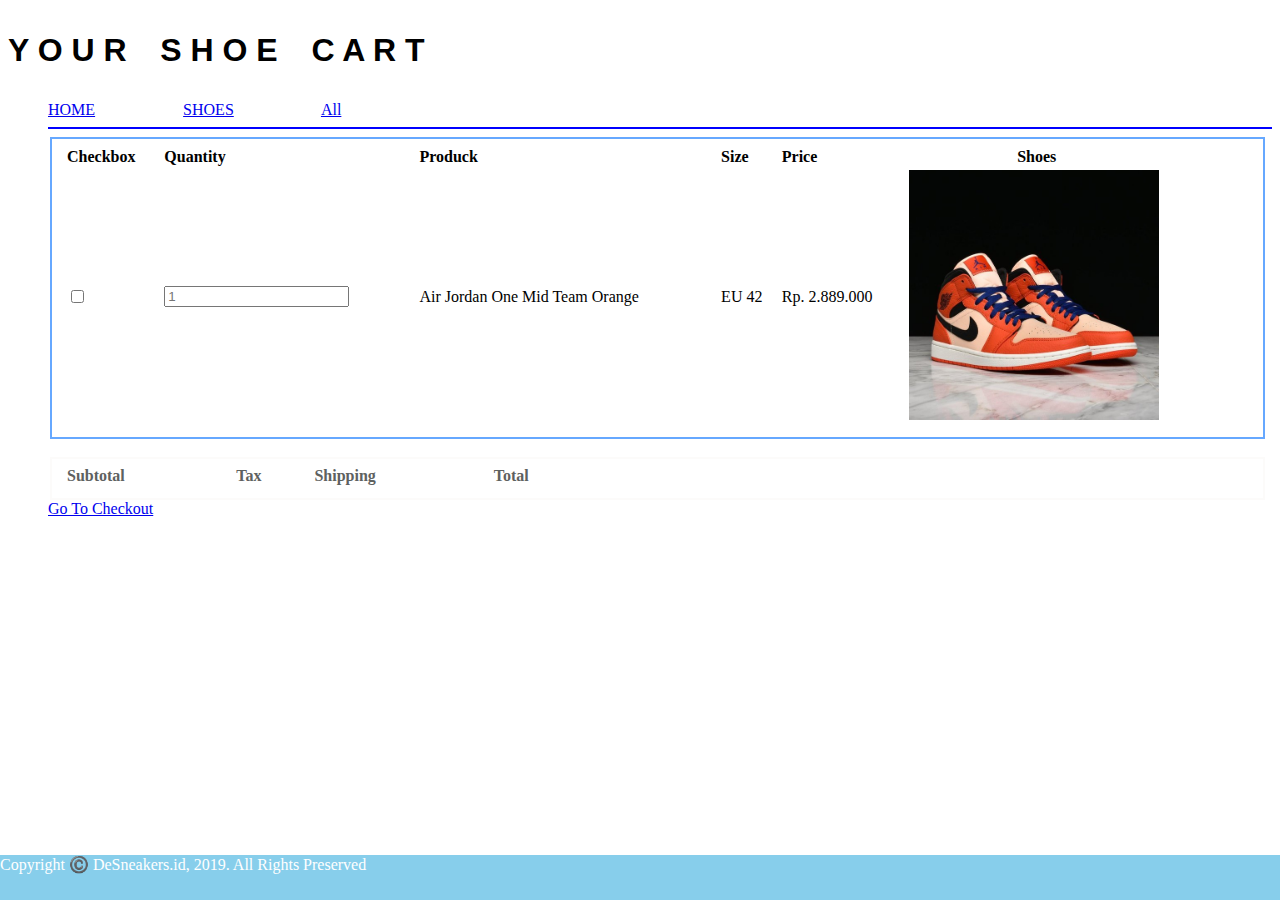
<file: tugas-praktikum-web1/chart/index.html>
<!DOCTYPE html>
<html lang="en">

<head>
    <meta charset="UTF-8">
    <meta http-equiv="X-UA-Compatible" content="IE=edge">
    <meta name="viewport" content="width=device-width, initial-scale=1.0">
    <title>Cart Shofa Farhatul Muslimah</title>
</head>

<body>
    <h1>
        <p
            style="font-family: 'Lucida Sans', 'Lucida Sans Regular', 'Lucida Grande', 'Lucida Sans Unicode', Geneva, Verdana, sans-serif;">
            Y O U R &ensp; S H O E &ensp; C A R T
    </h1>
    <nav>
        <ul>
            <a href="/home">HOME</a>
            &ensp;&ensp;&ensp;&ensp;&ensp;&ensp;&ensp;&ensp;&ensp;&ensp;
            <a href="/shoes">SHOES</a>
            &ensp;&ensp;&ensp;&ensp;&ensp;&ensp;&ensp;&ensp;&ensp;&ensp;
            <a href="/All">All</a>
            &ensp;&ensp;&ensp;&ensp;&ensp;&ensp;
            <hr color="Blue">
            <fieldset style="border: 2px solid rgb(102, 168, 255); width: 97%;">
                <table style="text-align: left; width: 100%;">
                    <tr>
                        <th>Checkbox</th>
                        <th>Quantity</th>
                        <th>Produck</th>
                        <th>Size</th>
                        <th>Price</th>
                        <th>&ensp;&ensp;&ensp;&ensp;&ensp;&ensp;&ensp;&ensp;&ensp;&ensp;&ensp;&ensp;&ensp; Shoes</th>
                    </tr>
                    <tr>
                        <td><input id="slinder1" type="checkbox" min="1" max="1" step="5"></td>
                        <td><input type="number" placeholder="1" /></td>
                        <td>Air Jordan One Mid Team Orange</td>
                        <td>EU 42</td>
                        <td>Rp. 2.889.000</td>
                        <td><img src="image/air_jordan_orange.jpg" width="250px" height="250px"></td>
                    </tr>
                </table>
            </fieldset> <br>
            <fieldset style="border: 2px solid #fcfbfa; width: 97%; color: rgba(94, 97, 96);">
                <table style="text-align: left; width: 45%;">
                    <tr>
                        <th>Subtotal</th>
                        <th>Tax</th>
                        <th>Shipping</th>
                        <th>Total</th>
                    </tr>
                </table>
            </fieldset>
            <a href="/ Go To Checkout">Go To Checkout
                <footer>
                    <!--site wide footer-->
                    <nav
                        style="position: fixed; left: 0; bottom: 0; width: 100%; height: 5%; background-color: skyblue; font-size: 16px; color: white; font-family: 'Franklin Gothic Medium';">
                        Copyright ©️ DeSneakers.id, 2019. All Rights Preserved
                    </nav>
                </footer>
            </a>
        </ul>
    </nav>
</body>

</html>
</file>
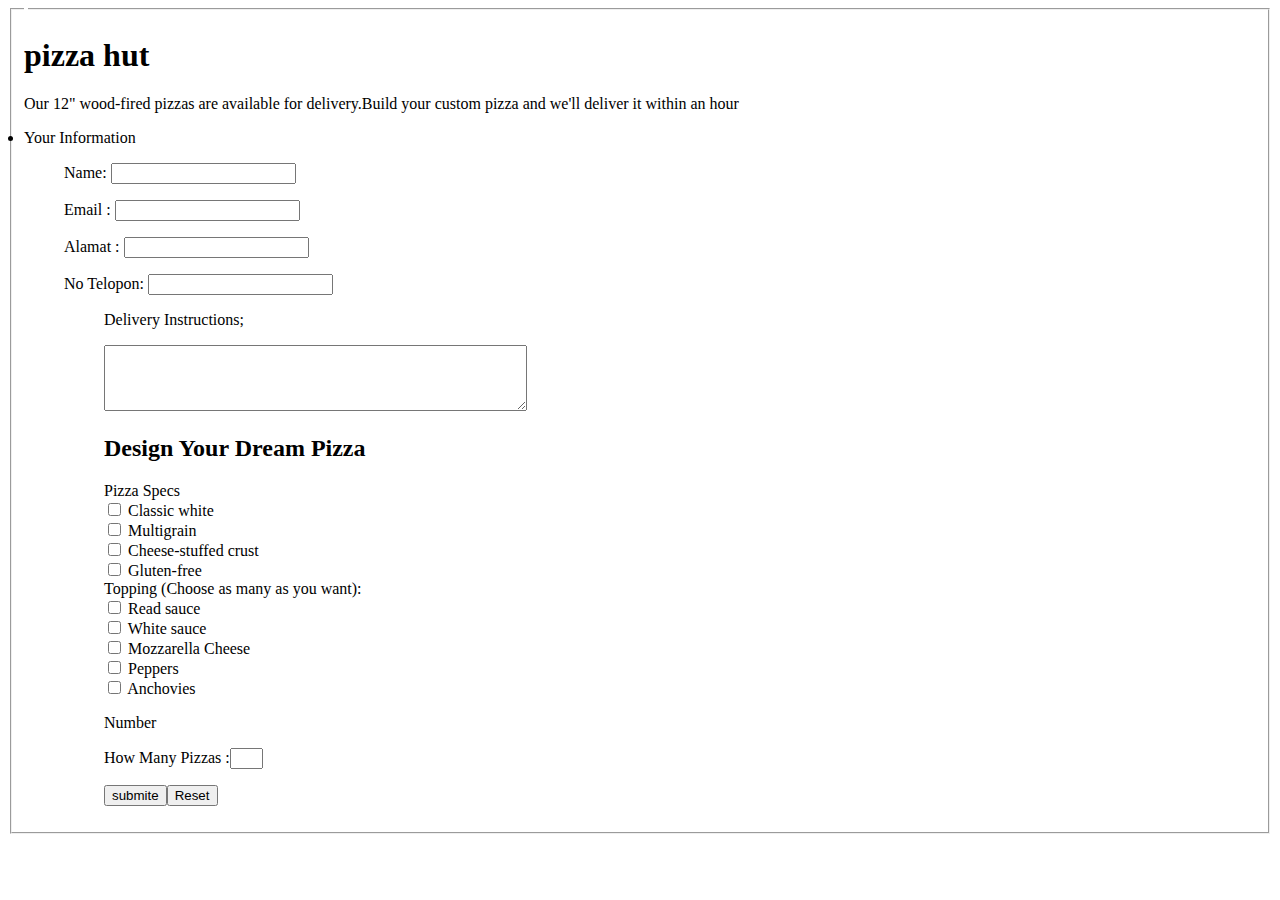
<file: tugas-praktikum-web1/pizza/index.html>
<!DOCTYPE html>
<html lang="en">

<head>
    <meta charset="UTF-8">
    <meta http-equiv="X-UA-Compatible" content="IE=edge">
    <meta name="viewport" content="width=device-width, initial-scale=1.0">
    <title>Document</title>
</head>

<body>
    <from metode="post" action="login.php"></from>
    <fieldset>
        <legend></legend>
        <h1>pizza hut</h1>
        <p> Our 12" wood-fired pizzas are available for delivery.Build your custom pizza and we'll deliver it within an
            hour<li>

                Your Information
                <ul>
                    <p><label>Name: <input type="text" name="fullname"></label>
            </li>
        <p><label>Email : <input type="text" name="email"></label></li>
            </ul>
        <ul>
            <p><label>Alamat : <input type="texti" name="Alamat"></label></li>
            <p><label>No Telopon: <input type="texti" name="No Telopon"></label></li>
            <ul>
                <p> Delivery Instructions;</p>
                <textarea name="pesananan" cols="50" rows="4"></textarea>
                <h2>Design Your Dream Pizza</h2>
                Pizza Specs


                <form action="/action_page.php">
                    <input type="checkbox" id="vehiclel" name="vehicle" value="Classic white">
                    <label for="topping"> Classic white</label><br>
                    <input type="checkbox" id="vehiclel" name="vehicle" value="multigrain">
                    <label for="topping"> Multigrain</label><br>
                    <input type="checkbox" id="vehiclel" name="vehicle" value="cheese-stuffed crust">
                    <label for="topping"> Cheese-stuffed crust</label><br>
                    <input type="checkbox" id="vehiclel" name="vehicle" value="Gluten-free">
                    <label for="topping"> Gluten-free</label><br>
                </form>

                Topping (Choose as many as you want):
                <form action="/action_page.php">
                    <input type="checkbox" id="vehiclel" name="vehicle" value="Red">
                    <label for="topping"> Read sauce</label><br>
                    <input type="checkbox" id="vehiclel" name="vehicle" value="white sauce">
                    <label for="Topping"> White sauce</label><br>
                    <input type="checkbox" id="vehiclel" name="vehicle" value="Mozzarella Cheese">
                    <label for="topping"> Mozzarella Cheese </label><br>
                    <input type="checkbox" id="vehiclel" name="vehicle" value="Pepperoni">
                    <label for="topping"> Peppers</label><br>
                    <input type="checkbox" id="vehiclel" name="vehicle" value="Anchovies">
                    <label for="topping"> Anchovies</label><br>
                </form>

                <p> Number</p>
                How Many Pizzas :<input type="text" name="number" size="1">
                <p><input type="submit" value="submite"><input type="reset"></p>
    </fieldset>
</body>

</html>
</file>
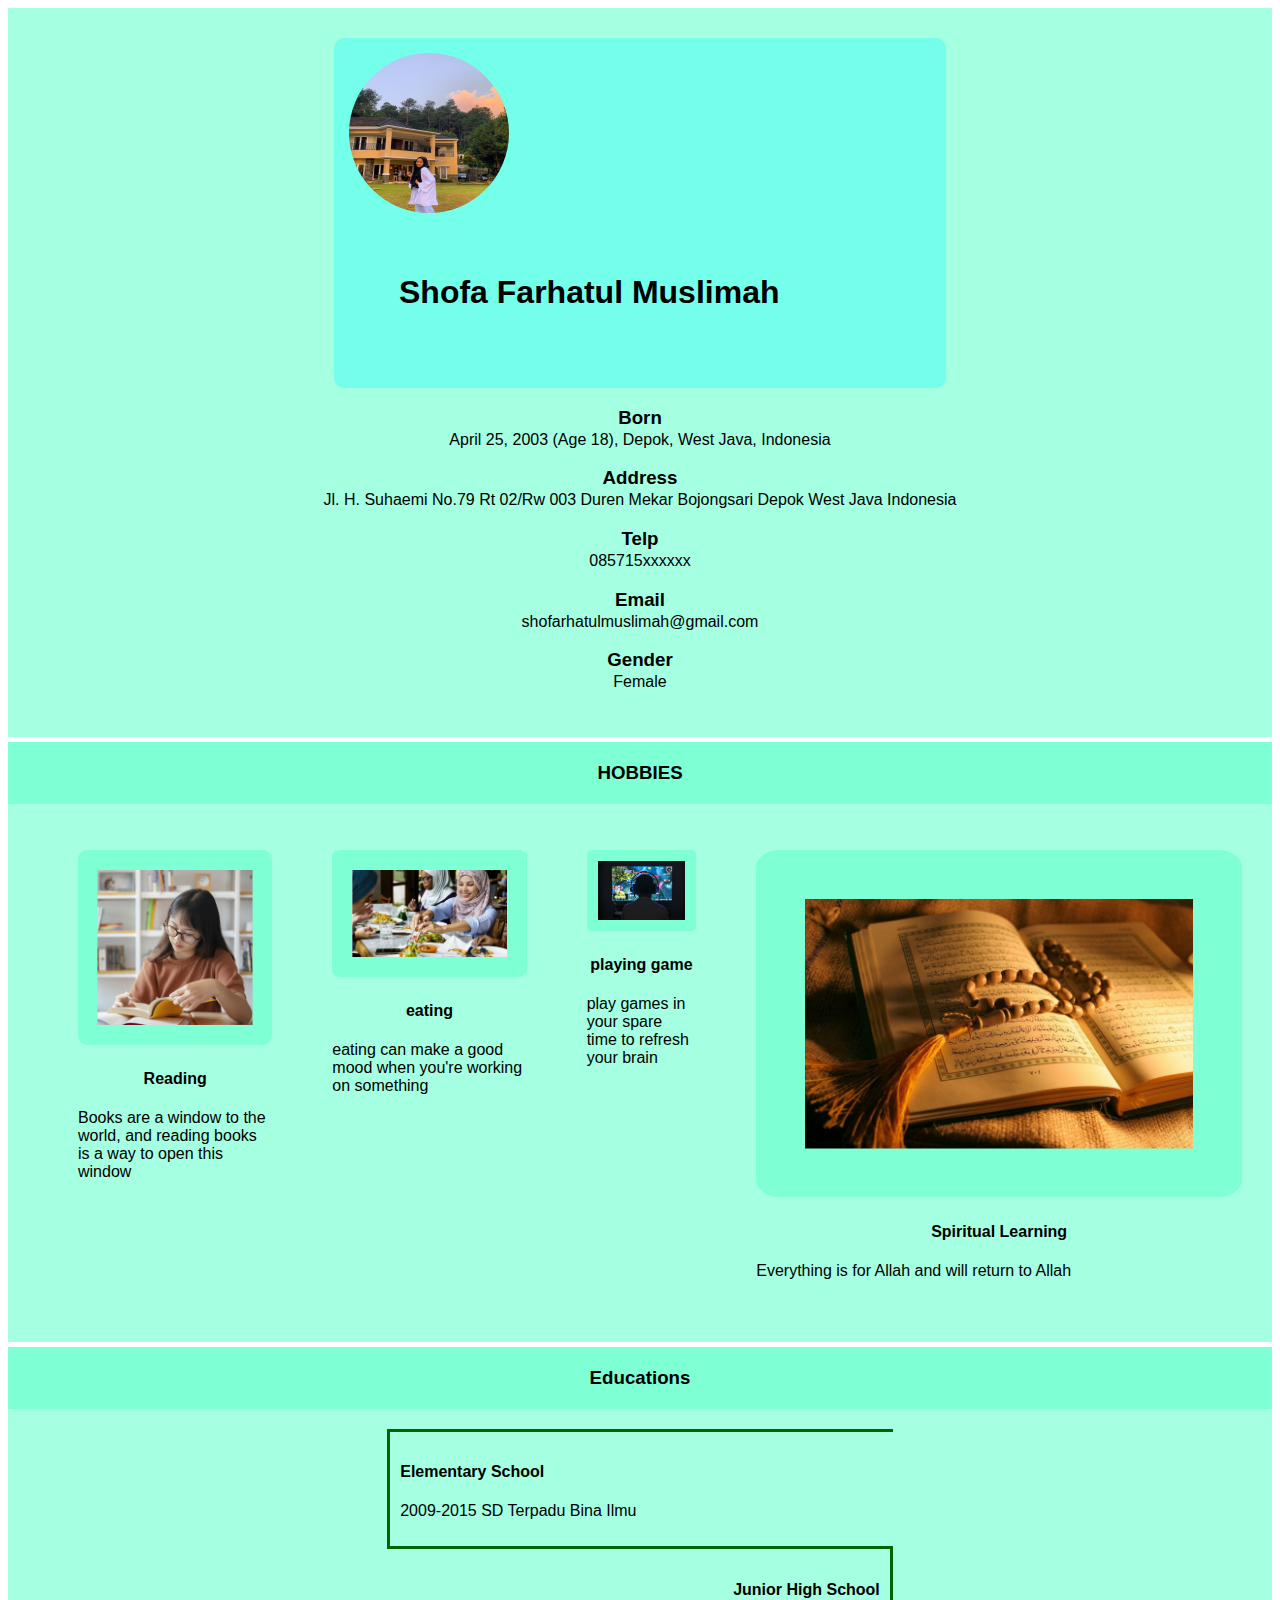
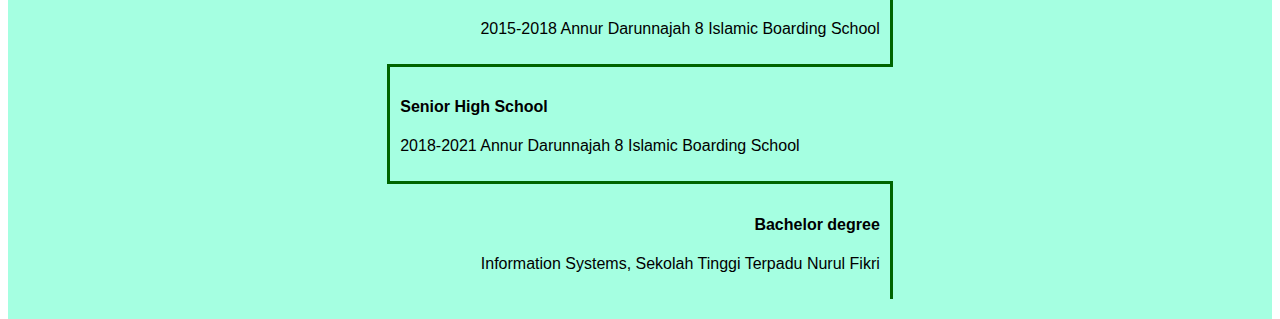
<file: tugas-praktikum-web1/praktikum1/index.html>
<!DOCTYPE html>
<html lang="en">

<head>
    <meta charset="UTF-8">
    <title>My CV</title>
    <link rel="stylesheet" href="css/stylesheet.css">
</head>

<body>
    <div class="profile">
        <div class="wrapper_profile">
            <div class="photo_name">
                <img src="image/photo6305160253255298400.jpg" alt="shofa">
                <h1>Shofa Farhatul Muslimah</h1>
            </div>
            <div class="detail_profile">
                <h3>Born</h3>
                <p>April 25, 2003 (Age 18), Depok, West Java, Indonesia</p>
                <h3>Address</h3>
                <p>Jl. H. Suhaemi No.79 Rt 02/Rw 003 Duren Mekar Bojongsari Depok West Java Indonesia</p>
                <h3>Telp</h3>
                <p>085715xxxxxx</p>
                <h3>Email</h3>
                <p>shofarhatulmuslimah@gmail.com</p>
                <h3>Gender</h3>
                <p>Female</p>
            </div>
        </div>
    </div>
    <div class="hobbies">
        <h3>HOBBIES</h3>
        <ul class="flex_box">
            <li>
                <img src="image/hobbi/read_book.jpg" alt="book">
                <h4>Reading</h4>
                <p>Books are a window to the world, and reading books is a way to open this window</p>
            </li>
            <li>
                <img src="image/hobbi/eating.jpg" alt="eating">
                <h4>eating</h4>
                <p>eating can make a good mood when you're working on something</p>
            </li>
            <li>
                <img src="image/hobbi/playing_game.jpg" alt="game">
                <h4>playing game</h4>
                <p>play games in your spare time to refresh your brain</p>
            </li>
            <li>
                <img src="image/hobbi/alquran.jpg" alt="alquran">
                <h4>Spiritual Learning</h4>
                <p>Everything is for Allah and will return to Allah</p>
            </li>
        </ul>
    </div>
    <div class="educations">
        <h3>Educations</h3>
        <div class="container">
            <div class="edu_left">
                <h4>Elementary School</h4>
                <p>2009-2015 SD Terpadu Bina Ilmu</p>
            </div>
            <div class="edu_right">
                <h4>Junior High School</h4>
                <p>2015-2018 Annur Darunnajah 8 Islamic Boarding School</p>
            </div>
            <div class="edu_left">
                <h4>Senior High School</h4>
                <p>2018-2021 Annur Darunnajah 8 Islamic Boarding School</p>
            </div>
            <div class="edu_right">
                <h4>Bachelor degree</h4>
                <p>Information Systems, Sekolah Tinggi Terpadu Nurul Fikri</p>
            </div>
        </div>
    </div>
</body>

</html>
</file>
<file: tugas-praktikum-web1/praktikum1/css/stylesheet.css>
*{
    box-sizing: border-box;
}
body{
    font-family: Arial, Helvetica, sans-serif;
}
.profle{
    width: 100%;
    float: left;
    color: darkgreen;
    background-size: cover;
}
.wrapper_profile{
    background-color: rgba(127, 255, 212, 0.7);
    padding: 30px 20px;
    float: left;
    width: 100%;
}
.photo_name{
    width: 50%;
    float: left;
    padding: 15px;
    margin: 0 25%;
    background-color: rgba(0, 255, 255, 0.3);
    border-radius: 10px;
}
.photo_name img{
    height: 160px;
    width: 160px;
    border-radius: 100%;
    float: left;
}
.photo_name h1{
    padding: 40px 50px;
    float: left;
}
.detail_profile{
    float: left;
    text-align: center;
    width: 100%;
}
.detail_profile h3{
    margin-block-end: 2px;
}
.detail_profile p{
    margin-block-start: 2px;
}
.hobbies{
    width: 100%;
    background-color: rgba(127, 255, 212, 0.7);
    margin-top: 5px;
    float: left;
}

.hobbies h3{
    text-align: center;
    background-color: aquamarine;
    padding: 20px;
    margin: 0;
}
.flex_box{
    display: flex;
}
.flex_box li{
    flex: auto;
    list-style: none;
    padding: 30px;
}
.flex_box img{
    width: 100%;
    padding: 10%;
    border-radius: 5%;
    background-color: aquamarine;
}
.flex_box h4{
    text-align: center;
}
.educations{
    width: 100%;
    background-color: rgba(127, 255, 212, 0.7);
    margin-top: 5px;
    float: left;
    padding-bottom: 20px;
}
.educations h3{
    text-align: center;
    background-color: aquamarine;
    padding: 20px;
    margin: 0;
}
.container{
    margin: 20px auto;
    width: 40%;
}
.edu_left{
    float: left;
    width: 100%;
    border-color: darkgreen;
    border-style: solid none solid solid;
    padding: 10px;
    text-align: left;
}
.edu_right{
    float: left;
    width: 100%;
    border-color: darkgreen;
    border-style: none solid none none;
    padding: 10px;
    text-align: right;
}
</file>
